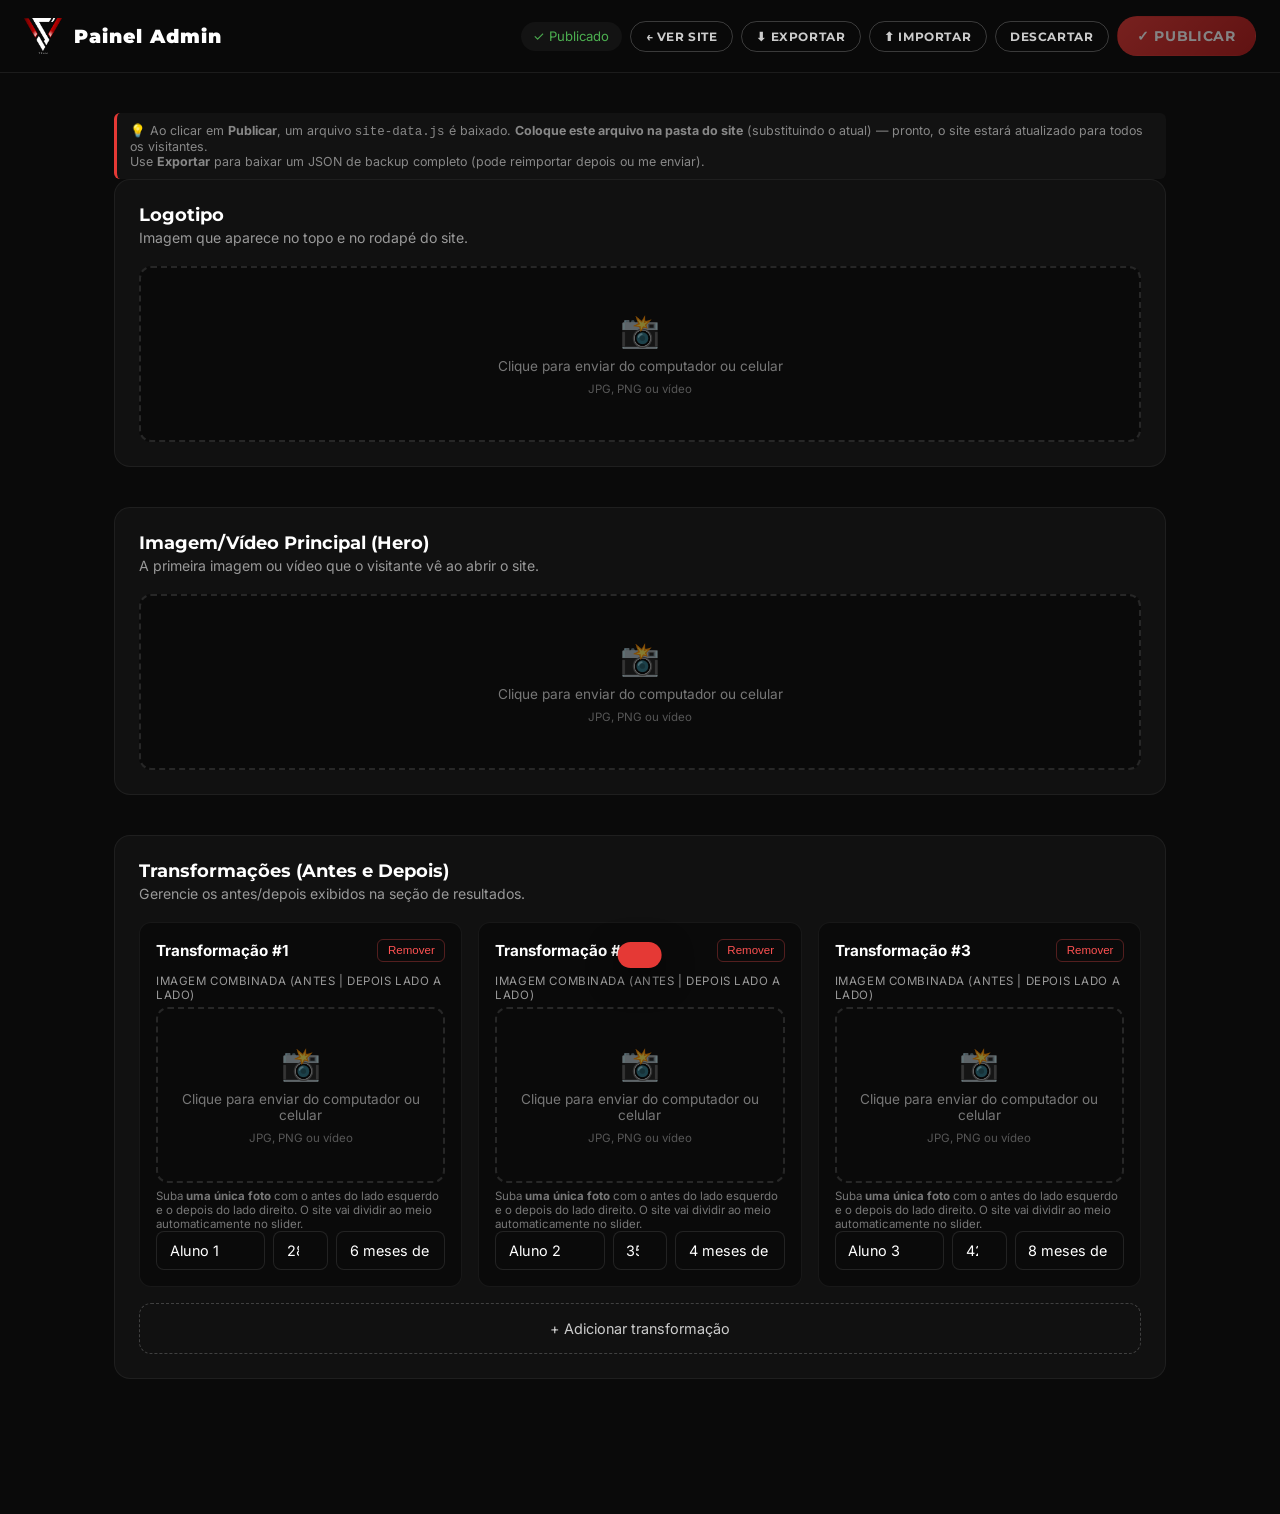
<file: admin.html>
<!DOCTYPE html>
<html lang="pt-BR">
<head>
  <meta charset="UTF-8" />
  <meta name="viewport" content="width=device-width, initial-scale=1.0" />
  <title>Admin — VS TEAM</title>
  <link rel="preconnect" href="https://fonts.googleapis.com">
  <link rel="preconnect" href="https://fonts.gstatic.com" crossorigin>
  <link href="https://fonts.googleapis.com/css2?family=Inter:wght@400;500;600;700&family=Montserrat:wght@700;900&display=swap" rel="stylesheet">
  <style>
    *, *::before, *::after { box-sizing: border-box; }
    html, body { margin: 0; padding: 0; }
    body {
      font-family: 'Inter', system-ui, sans-serif;
      background: #0a0a0a;
      color: #fff;
      min-height: 100vh;
      padding-bottom: 4rem;
    }
    .topbar {
      position: sticky;
      top: 0;
      z-index: 10;
      background: rgba(10,10,10,0.95);
      backdrop-filter: blur(10px);
      border-bottom: 1px solid rgba(255,255,255,0.08);
      padding: 1rem 1.5rem;
      display: flex;
      align-items: center;
      justify-content: space-between;
      gap: 1rem;
      flex-wrap: wrap;
    }
    .topbar__title {
      font-family: 'Montserrat', sans-serif;
      font-weight: 900;
      font-size: 1.2rem;
      letter-spacing: 0.05em;
      display: flex;
      align-items: center;
      gap: 0.75rem;
    }
    .topbar__title img { height: 36px; width: auto; }
    .topbar__actions { display: flex; gap: 0.5rem; align-items: center; flex-wrap: wrap; }
    .btn {
      font-family: 'Montserrat', sans-serif;
      font-weight: 700;
      font-size: 0.85rem;
      letter-spacing: 0.05em;
      padding: 0.7rem 1.2rem;
      border-radius: 999px;
      border: 1px solid transparent;
      cursor: pointer;
      text-transform: uppercase;
      transition: transform 0.15s, opacity 0.2s;
      text-decoration: none;
      color: #fff;
      display: inline-flex;
      align-items: center;
      gap: 0.4rem;
    }
    .btn:hover { transform: translateY(-1px); }
    .btn--primary { background: linear-gradient(135deg, #E53935, #B71C1C); }
    .btn--ghost { background: transparent; border-color: rgba(255,255,255,0.2); color: #ccc; }
    .btn--small { font-size: 0.75rem; padding: 0.45rem 0.9rem; }
    .btn:disabled { opacity: 0.5; cursor: not-allowed; transform: none; }
    .status {
      font-size: 0.82rem;
      color: #B0B0B0;
      padding: 0.4rem 0.8rem;
      border-radius: 999px;
      background: rgba(255,255,255,0.04);
    }
    .status.saved { color: #4CAF50; }
    .status.dirty { color: #FFC107; }
    .container {
      max-width: 1100px;
      margin: 0 auto;
      padding: 2rem 1.5rem;
    }
    .section {
      margin-bottom: 2.5rem;
      background: #111;
      border: 1px solid rgba(255,255,255,0.06);
      border-radius: 16px;
      padding: 1.5rem;
    }
    .section__title {
      font-family: 'Montserrat', sans-serif;
      font-weight: 700;
      font-size: 1.1rem;
      margin: 0 0 0.25rem;
    }
    .section__desc {
      font-size: 0.88rem;
      color: #999;
      margin: 0 0 1.25rem;
    }
    .field { margin-bottom: 1rem; }
    .label {
      display: block;
      font-size: 0.82rem;
      color: #ccc;
      margin-bottom: 0.4rem;
      font-weight: 500;
    }
    .input {
      width: 100%;
      background: #0a0a0a;
      border: 1px solid rgba(255,255,255,0.1);
      color: #fff;
      padding: 0.6rem 0.8rem;
      border-radius: 8px;
      font-family: inherit;
      font-size: 0.9rem;
    }
    .input:focus { outline: none; border-color: #E53935; }

    .uploader {
      display: block;
      position: relative;
      border: 2px dashed rgba(255,255,255,0.12);
      border-radius: 12px;
      padding: 1rem;
      text-align: center;
      cursor: pointer;
      transition: border-color 0.2s, background 0.2s;
      min-height: 140px;
      background: #0a0a0a;
      overflow: hidden;
    }
    .uploader:hover { border-color: #E53935; background: #0d0d0d; }
    .uploader input[type=file] {
      position: absolute;
      inset: 0;
      opacity: 0;
      cursor: pointer;
    }
    .uploader__preview {
      width: 100%;
      height: 200px;
      object-fit: cover;
      border-radius: 8px;
      display: block;
    }
    .uploader__placeholder {
      color: #777;
      font-size: 0.85rem;
      display: flex;
      flex-direction: column;
      align-items: center;
      justify-content: center;
      gap: 0.5rem;
      min-height: 140px;
    }
    .uploader__icon { font-size: 2rem; opacity: 0.5; }
    .uploader__remove {
      position: absolute;
      top: 8px;
      right: 8px;
      background: rgba(0,0,0,0.7);
      color: #fff;
      border: none;
      border-radius: 50%;
      width: 28px;
      height: 28px;
      cursor: pointer;
      font-size: 1rem;
      z-index: 2;
    }

    .grid {
      display: grid;
      gap: 1rem;
    }
    .grid--2 { grid-template-columns: 1fr 1fr; }
    .grid--transformations {
      grid-template-columns: repeat(auto-fill, minmax(280px, 1fr));
    }
    @media (max-width: 600px) {
      .grid--2 { grid-template-columns: 1fr; }
      .topbar { padding: 0.75rem 1rem; gap: 0.5rem; }
      .topbar__title { font-size: 1rem; }
      .topbar__title img { height: 30px; }
      .topbar__actions { width: 100%; justify-content: space-between; }
      .btn { padding: 0.55rem 0.8rem; font-size: 0.72rem; }
      .btn--small { font-size: 0.68rem; padding: 0.4rem 0.7rem; }
      .container { padding: 1rem; }
      .section { padding: 1rem; border-radius: 12px; }
      .grid--transformations { grid-template-columns: 1fr; }
      .info-row { grid-template-columns: 1fr; }
    }
    .transformation-card {
      background: #0a0a0a;
      border: 1px solid rgba(255,255,255,0.06);
      border-radius: 12px;
      padding: 1rem;
    }
    .transformation-card__header {
      display: flex;
      justify-content: space-between;
      align-items: center;
      margin-bottom: 0.75rem;
    }
    .transformation-card__title {
      font-weight: 700;
      font-size: 0.95rem;
    }
    .ba-pair { display: grid; grid-template-columns: 1fr 1fr; gap: 0.5rem; margin-bottom: 0.75rem; }
    .ba-pair__label { font-size: 0.72rem; color: #999; text-transform: uppercase; margin-bottom: 0.3rem; letter-spacing: 0.05em; }
    .info-row { display: grid; grid-template-columns: 2fr 1fr 2fr; gap: 0.5rem; }
    @media (max-width: 500px) {
      .info-row { grid-template-columns: 1fr; }
    }
    .danger {
      color: #ff5252;
      background: transparent;
      border: 1px solid rgba(255,82,82,0.3);
      font-size: 0.72rem;
      padding: 0.3rem 0.6rem;
      border-radius: 6px;
      cursor: pointer;
    }
    .toast {
      position: fixed;
      bottom: 2rem;
      left: 50%;
      transform: translateX(-50%) translateY(100px);
      background: #E53935;
      color: #fff;
      padding: 0.8rem 1.4rem;
      border-radius: 999px;
      font-weight: 600;
      font-size: 0.9rem;
      box-shadow: 0 10px 30px rgba(0,0,0,0.5);
      transition: transform 0.3s ease;
      z-index: 1000;
    }
    .toast.show { transform: translateX(-50%) translateY(0); }
    .toast.success { background: #4CAF50; }
    .hint {
      font-size: 0.78rem;
      color: #888;
      margin-top: 0.5rem;
      padding: 0.6rem 0.8rem;
      background: rgba(255,255,255,0.03);
      border-radius: 6px;
      border-left: 3px solid #E53935;
    }
    .add-btn {
      width: 100%;
      background: transparent;
      border: 1px dashed rgba(255,255,255,0.2);
      color: #ccc;
      padding: 1rem;
      border-radius: 12px;
      cursor: pointer;
      font-family: inherit;
      font-size: 0.9rem;
      transition: border-color 0.2s;
    }
    .add-btn:hover { border-color: #E53935; color: #fff; }
  </style>
</head>
<body>

  <div class="topbar">
    <div class="topbar__title">
      <img src="logo.png" alt="VS TEAM" onerror="this.style.display='none'">
      <span>Painel Admin</span>
    </div>
    <div class="topbar__actions">
      <span class="status" id="status">Sem alterações</span>
      <button class="btn btn--ghost btn--small" id="btnViewSite">← Ver site</button>
      <button class="btn btn--ghost btn--small" id="btnExport" title="Baixar JSON com todos os dados">⬇ Exportar</button>
      <label class="btn btn--ghost btn--small" for="fileImport" title="Importar JSON">⬆ Importar<input type="file" id="fileImport" accept="application/json" style="display:none"></label>
      <button class="btn btn--ghost btn--small" id="btnReset" title="Descartar alterações não publicadas">Descartar</button>
      <button class="btn btn--primary" id="btnPublish" disabled>✓ Publicar</button>
    </div>
  </div>

  <div class="container">

    <div class="hint">
      💡 Ao clicar em <b>Publicar</b>, um arquivo <code>site-data.js</code> é baixado. <b>Coloque este arquivo na pasta do site</b> (substituindo o atual) — pronto, o site estará atualizado para todos os visitantes.<br>
      Use <b>Exportar</b> para baixar um JSON de backup completo (pode reimportar depois ou me enviar).
    </div>

    <!-- LOGO -->
    <section class="section">
      <h2 class="section__title">Logotipo</h2>
      <p class="section__desc">Imagem que aparece no topo e no rodapé do site.</p>
      <div data-uploader="logo"></div>
    </section>

    <!-- HERO -->
    <section class="section">
      <h2 class="section__title">Imagem/Vídeo Principal (Hero)</h2>
      <p class="section__desc">A primeira imagem ou vídeo que o visitante vê ao abrir o site.</p>
      <div data-uploader="hero" data-accept="image/*,video/*"></div>
    </section>

    <!-- TRANSFORMAÇÕES -->
    <section class="section">
      <h2 class="section__title">Transformações (Antes e Depois)</h2>
      <p class="section__desc">Gerencie os antes/depois exibidos na seção de resultados.</p>
      <div class="grid grid--transformations" id="transformationsList"></div>
      <button class="add-btn" id="btnAddTransformation" style="margin-top:1rem">+ Adicionar transformação</button>
    </section>

  </div>

  <div class="toast" id="toast"></div>

  <script>
    /* ============================================
       ADMIN — VS TEAM
       Armazena imagens e dados em localStorage.
       ============================================ */

    const STORAGE_KEY = 'vsteam_site_data';      // dados publicados
    const DRAFT_KEY   = 'vsteam_site_draft';     // rascunho
    const MAX_IMG_DIM = 1600;                    // redimensiona imagens grandes
    const JPEG_QUALITY = 0.85;

    // estado em memória (rascunho)
    let state = migrateState(loadDraft() || loadPublished() || defaultState());
    let dirty = !!localStorage.getItem(DRAFT_KEY);

    function defaultState() {
      return {
        logo: null,
        hero: null,
        heroType: null, // 'image' | 'video'
        transformations: [
          { name: 'Aluno 1', age: 28, time: '6 meses de acompanhamento', image: null },
          { name: 'Aluno 2', age: 35, time: '4 meses de acompanhamento', image: null },
          { name: 'Aluno 3', age: 42, time: '8 meses de acompanhamento', image: null },
        ]
      };
    }

    // Migra estrutura antiga (before/after) para nova (image única)
    function migrateState(s) {
      if (!s) return s;
      if (Array.isArray(s.transformations)) {
        s.transformations = s.transformations.map(t => {
          if (t.image !== undefined) return t;
          return { name: t.name, age: t.age, time: t.time, image: t.after || t.before || null };
        });
      }
      return s;
    }

    function loadDraft() {
      try { return JSON.parse(localStorage.getItem(DRAFT_KEY)); } catch { return null; }
    }
    function loadPublished() {
      try { return JSON.parse(localStorage.getItem(STORAGE_KEY)); } catch { return null; }
    }

    function saveDraft() {
      try {
        localStorage.setItem(DRAFT_KEY, JSON.stringify(state));
        dirty = true;
        updateStatus();
      } catch (e) {
        toast('Erro ao salvar: armazenamento cheio. Remova alguma imagem.', false);
        console.error(e);
      }
    }

    function publish() {
      // Salva no localStorage (preview rápido neste navegador)
      try {
        localStorage.setItem(STORAGE_KEY, JSON.stringify(state));
        localStorage.removeItem(DRAFT_KEY);
        dirty = false;
        updateStatus();
      } catch (e) {
        console.warn('localStorage cheio, mas seguirá com o download:', e);
      }
      // Gera e baixa site-data.js — o usuário deve substituir na pasta do site
      try {
        const content = 'window.VSTEAM_DATA = ' + JSON.stringify(state) + ';';
        const blob = new Blob([content], { type: 'application/javascript' });
        const url = URL.createObjectURL(blob);
        const a = document.createElement('a');
        a.href = url;
        a.download = 'site-data.js';
        document.body.appendChild(a);
        a.click();
        a.remove();
        URL.revokeObjectURL(url);
        toast('site-data.js baixado! Coloque-o na pasta do site, substituindo o atual.', true);
      } catch (e) {
        toast('Erro ao gerar o arquivo de publicação.', false);
        console.error(e);
      }
    }

    function discardDraft() {
      if (!confirm('Descartar todas as alterações não publicadas?')) return;
      localStorage.removeItem(DRAFT_KEY);
      state = loadPublished() || defaultState();
      dirty = false;
      renderAll();
      updateStatus();
      toast('Alterações descartadas.', true);
    }

    function updateStatus() {
      const s = document.getElementById('status');
      const btn = document.getElementById('btnPublish');
      if (dirty) {
        s.textContent = '● Alterações não publicadas';
        s.className = 'status dirty';
        btn.disabled = false;
      } else {
        s.textContent = '✓ Publicado';
        s.className = 'status saved';
        btn.disabled = true;
      }
    }

    /* ---------- upload / compressão ---------- */
    function readFile(file) {
      return new Promise((resolve, reject) => {
        const reader = new FileReader();
        reader.onload = () => resolve(reader.result);
        reader.onerror = reject;
        reader.readAsDataURL(file);
      });
    }

    async function processImage(file) {
      const dataUrl = await readFile(file);
      // se for vídeo, retorna direto
      if (file.type.startsWith('video/')) return { data: dataUrl, type: 'video' };
      // imagem: redimensiona se muito grande
      const img = new Image();
      await new Promise((res, rej) => { img.onload = res; img.onerror = rej; img.src = dataUrl; });
      let { width, height } = img;
      if (width > MAX_IMG_DIM || height > MAX_IMG_DIM) {
        const scale = MAX_IMG_DIM / Math.max(width, height);
        width = Math.round(width * scale);
        height = Math.round(height * scale);
      }
      const canvas = document.createElement('canvas');
      canvas.width = width;
      canvas.height = height;
      const ctx = canvas.getContext('2d');
      ctx.drawImage(img, 0, 0, width, height);
      const isPng = file.type === 'image/png';
      const out = canvas.toDataURL(isPng ? 'image/png' : 'image/jpeg', JPEG_QUALITY);
      return { data: out, type: 'image' };
    }

    /* ---------- uploader component ---------- */
    function makeUploader(container, { current, accept = 'image/*', onChange }) {
      container.innerHTML = '';
      const label = document.createElement('label');
      label.className = 'uploader';

      const input = document.createElement('input');
      input.type = 'file';
      input.accept = accept;

      const preview = document.createElement('div');
      const placeholder = document.createElement('div');
      placeholder.className = 'uploader__placeholder';
      placeholder.innerHTML = '<div class="uploader__icon">📸</div><div>Clique para enviar do computador ou celular</div><div style="font-size:0.72rem;opacity:0.7">JPG, PNG ou vídeo</div>';

      function showPreview(value) {
        preview.innerHTML = '';
        if (!value) {
          preview.appendChild(placeholder);
          return;
        }
        const data = typeof value === 'string' ? value : value.data;
        const type = typeof value === 'string' ? 'image' : value.type;
        let el;
        if (type === 'video') {
          el = document.createElement('video');
          el.src = data;
          el.controls = true;
          el.className = 'uploader__preview';
        } else {
          el = document.createElement('img');
          el.src = data;
          el.className = 'uploader__preview';
        }
        preview.appendChild(el);
        const rm = document.createElement('button');
        rm.className = 'uploader__remove';
        rm.textContent = '×';
        rm.title = 'Remover';
        rm.onclick = (e) => {
          e.preventDefault();
          e.stopPropagation();
          onChange(null);
          showPreview(null);
        };
        preview.appendChild(rm);
      }

      input.addEventListener('change', async (e) => {
        const file = e.target.files && e.target.files[0];
        if (!file) return;
        label.style.opacity = '0.6';
        try {
          const processed = await processImage(file);
          onChange(processed);
          showPreview(processed);
        } catch (err) {
          console.error(err);
          toast('Erro ao processar arquivo.', false);
        } finally {
          label.style.opacity = '1';
          input.value = '';
        }
      });

      label.appendChild(input);
      label.appendChild(preview);
      container.appendChild(label);
      showPreview(current);
    }

    /* ---------- render ---------- */
    function renderLogo() {
      const el = document.querySelector('[data-uploader="logo"]');
      makeUploader(el, {
        current: state.logo,
        accept: 'image/*',
        onChange: (v) => { state.logo = v ? v.data : null; saveDraft(); }
      });
    }

    function renderHero() {
      const el = document.querySelector('[data-uploader="hero"]');
      const current = state.hero ? { data: state.hero, type: state.heroType || 'image' } : null;
      makeUploader(el, {
        current,
        accept: 'image/*,video/*',
        onChange: (v) => {
          state.hero = v ? v.data : null;
          state.heroType = v ? v.type : null;
          saveDraft();
        }
      });
    }

    function renderTransformations() {
      const list = document.getElementById('transformationsList');
      list.innerHTML = '';
      state.transformations.forEach((t, i) => {
        const card = document.createElement('div');
        card.className = 'transformation-card';
        card.innerHTML = `
          <div class="transformation-card__header">
            <div class="transformation-card__title">Transformação #${i+1}</div>
            <button class="danger" data-remove="${i}">Remover</button>
          </div>
          <div>
            <div class="ba-pair__label">Imagem combinada (antes | depois lado a lado)</div>
            <div data-ba="image-${i}"></div>
            <div style="font-size:0.72rem;color:#777;margin-top:0.4rem;">
              Suba <b>uma única foto</b> com o antes do lado esquerdo e o depois do lado direito. O site vai dividir ao meio automaticamente no slider.
            </div>
          </div>
          <div class="info-row">
            <input class="input" placeholder="Nome" value="${escapeHtml(t.name || '')}" data-field="name-${i}">
            <input class="input" placeholder="Idade" type="number" value="${t.age || ''}" data-field="age-${i}">
            <input class="input" placeholder="Tempo (ex: 6 meses)" value="${escapeHtml(t.time || '')}" data-field="time-${i}">
          </div>
        `;
        list.appendChild(card);

        makeUploader(card.querySelector(`[data-ba="image-${i}"]`), {
          current: t.image,
          onChange: (v) => { state.transformations[i].image = v ? v.data : null; saveDraft(); }
        });

        card.querySelector(`[data-field="name-${i}"]`).addEventListener('input', e => { state.transformations[i].name = e.target.value; saveDraft(); });
        card.querySelector(`[data-field="age-${i}"]`).addEventListener('input', e => { state.transformations[i].age = e.target.value; saveDraft(); });
        card.querySelector(`[data-field="time-${i}"]`).addEventListener('input', e => { state.transformations[i].time = e.target.value; saveDraft(); });
        card.querySelector(`[data-remove="${i}"]`).addEventListener('click', () => {
          if (!confirm('Remover esta transformação?')) return;
          state.transformations.splice(i, 1);
          saveDraft();
          renderTransformations();
        });
      });
    }

    function renderAll() {
      renderLogo();
      renderHero();
      renderTransformations();
    }

    function escapeHtml(s) {
      return String(s).replace(/[&<>"']/g, c => ({'&':'&amp;','<':'&lt;','>':'&gt;','"':'&quot;',"'":'&#39;'}[c]));
    }

    function toast(msg, success=true) {
      const t = document.getElementById('toast');
      t.textContent = msg;
      t.className = 'toast show' + (success ? ' success' : '');
      clearTimeout(toast._t);
      toast._t = setTimeout(() => { t.className = 'toast'; }, 3000);
    }

    /* ---------- bindings ---------- */
    document.getElementById('btnPublish').addEventListener('click', publish);
    document.getElementById('btnReset').addEventListener('click', discardDraft);
    document.getElementById('btnViewSite').addEventListener('click', () => {
      window.open('index.html?v=' + Date.now(), '_blank');
    });
    document.getElementById('btnExport').addEventListener('click', () => {
      const blob = new Blob([JSON.stringify(state, null, 2)], { type: 'application/json' });
      const url = URL.createObjectURL(blob);
      const a = document.createElement('a');
      a.href = url;
      a.download = 'vsteam-site-' + new Date().toISOString().slice(0,10) + '.json';
      a.click();
      URL.revokeObjectURL(url);
      toast('JSON exportado.', true);
    });
    document.getElementById('fileImport').addEventListener('change', async (e) => {
      const file = e.target.files && e.target.files[0];
      if (!file) return;
      try {
        const text = await file.text();
        const imported = JSON.parse(text);
        if (!imported || typeof imported !== 'object') throw new Error('invalid');
        state = migrateState(imported);
        saveDraft();
        renderAll();
        toast('JSON importado. Clique em Publicar para aplicar.', true);
      } catch (err) {
        toast('Arquivo JSON inválido.', false);
      }
      e.target.value = '';
    });
    document.getElementById('btnAddTransformation').addEventListener('click', () => {
      state.transformations.push({ name: '', age: '', time: '', image: null });
      saveDraft();
      renderTransformations();
    });

    window.addEventListener('beforeunload', (e) => {
      if (dirty) {
        e.preventDefault();
        e.returnValue = '';
      }
    });

    renderAll();
    updateStatus();
  </script>
</body>
</html>
</file>
